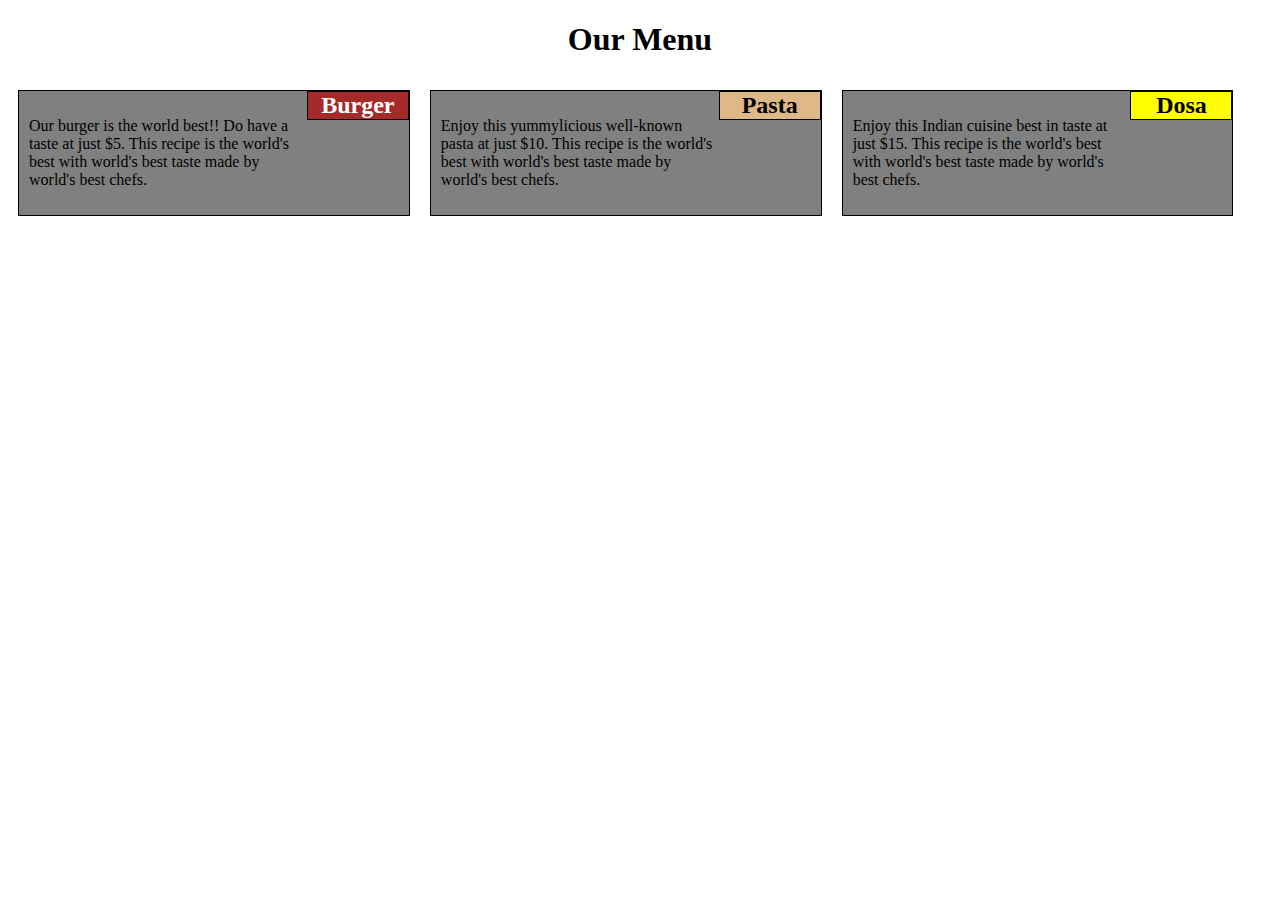
<file: Module-2-Assignment/index.html>
<!doctype html>
<html>
<head>
	<meta charset="utf-8">
	<meta name="viewport" content="width=device-width, initial-scale=1">
	<title>Module 2 Assignment</title>
	<link rel="stylesheet" href="module2_assignment.css">
</head>
<body>
	<div class="row">
		<h1>Our Menu</h1>
		<div class="col-lg-4 col-md-6 col-sm-12 section">
			<h2 id="head1">Burger</h2>
			<p> Our burger is the world best!! Do have a taste at just $5. This recipe is the world's best with world's best taste made by world's best chefs.</p>
		</div>
		<div class="col-lg-4 col-md-6 col-sm-12 section">
			<h2 id="head2">Pasta</h2>
			<p>Enjoy this yummylicious well-known pasta at just $10. This recipe is the world's best with world's best taste made by world's best chefs.</p>
		</div>
		<div class="col-lg-4 col-md-12 col-sm-12 section">
			<h2 id="head3">Dosa</h2>
			<p>Enjoy this Indian cuisine best in taste at just $15. This recipe is the world's best with world's best taste made by world's best chefs.</p>
		</div>
	</div>
</body>
</html>
</file>
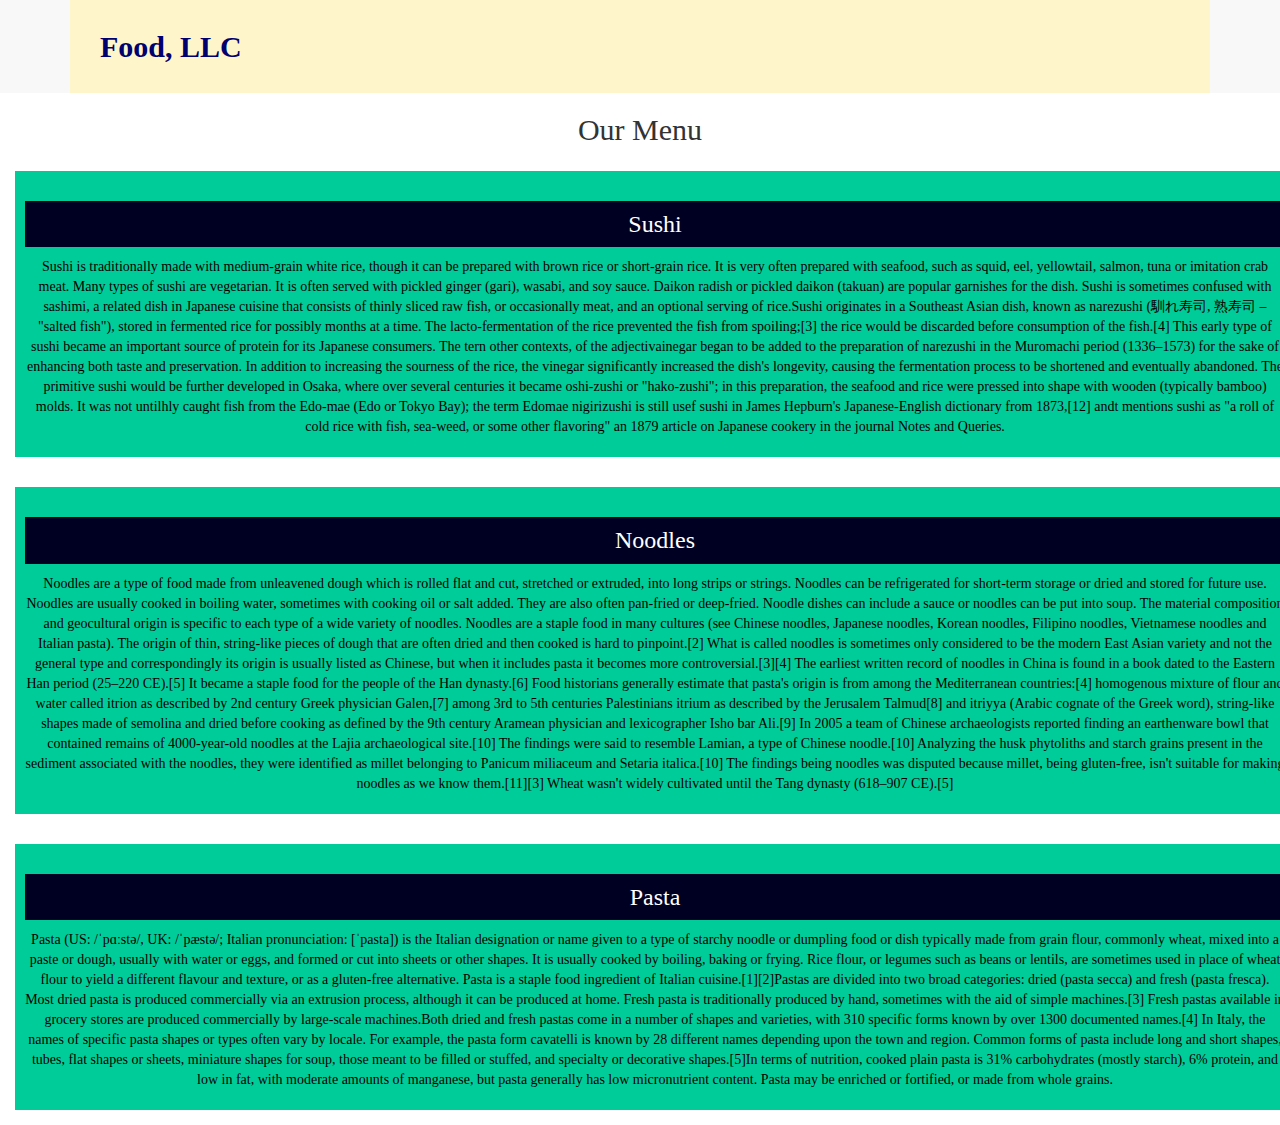
<file: Module-3-Assignment/index.html>
<!doctype html>
<html>
<head>
	<title>Module 3 Assignment</title>
    <meta charset="utf-8">
    <meta http-equiv="X-UA-Compatible" content="IE=edge">
    <meta name="viewport" content="width=device-width, initial-scale=1">
    <link rel="stylesheet" href="https://maxcdn.bootstrapcdn.com/bootstrap/3.4.1/css/bootstrap.min.css">
    <script src="https://ajax.googleapis.com/ajax/libs/jquery/3.5.1/jquery.min.js"></script>
    <script src="https://maxcdn.bootstrapcdn.com/bootstrap/3.4.1/js/bootstrap.min.js"></script>
	<link rel="stylesheet" type="text/css" href="css/module3_assignment.css">
</head>
<body>
	<header>
		<nav class="navbar-default">
			<div class="container">
				<div class="navbar-header">
					<a href="index.html"><h1 class="col-xs-6 col-md-12">Food, LLC</h1></a>
					<button type="button" class="navbar-toggle" data-toggle="collapse" data-target="#menu" aria-expanded="true">
						<span class="icon-bar"></span>
						<span class="icon-bar"></span>
						<span class="icon-bar"></span>
					</button>
				</div>
				<div class="collapse navbar-collapse text-center" id="menu">
					<ul class="nav navbar-nav navbar-right visible-xs">
						<li><a href="#item1">Sushi</a></li>
						<hr>
						<li><a href="#item2">Noodles</a></li>
						<hr>
						<li><a href="#item3">Pasta</a></li>
					</ul>
				</div>
			</div>
		</nav>
	</header>
	<div class="container-fluid text-center">
		<div class="row">
			<div class="col-sm-12">
				<h2>Our Menu</h2>
			</div>
			<div id="item1" class="item col-xs-12">
				<h3>Sushi</h3>
				<p>Sushi is traditionally made with medium-grain white rice, though it can be prepared with brown rice or short-grain rice. It is very often prepared with seafood, such as squid, eel, yellowtail, salmon, tuna or imitation crab meat. Many types of sushi are vegetarian. It is often served with pickled ginger (gari), wasabi, and soy sauce. Daikon radish or pickled daikon (takuan) are popular garnishes for the dish. Sushi is sometimes confused with sashimi, a related dish in Japanese cuisine that consists of thinly sliced raw fish, or occasionally meat, and an optional serving of rice.Sushi originates in a Southeast Asian dish, known as narezushi (馴れ寿司, 熟寿司 – "salted fish"), stored in fermented rice for possibly months at a time. The lacto-fermentation of the rice prevented the fish from spoiling;[3] the rice would be discarded before consumption of the fish.[4] This early type of sushi became an important source of protein for its Japanese consumers. The tern other contexts, of the adjectivainegar began to be added to the preparation of narezushi in the Muromachi period (1336–1573) for the sake of enhancing both taste and preservation. In addition to increasing the sourness of the rice, the vinegar significantly increased the dish's longevity, causing the fermentation process to be shortened and eventually abandoned. The primitive sushi would be further developed in Osaka, where over several centuries it became oshi-zushi or "hako-zushi"; in this preparation, the seafood and rice were pressed into shape with wooden (typically bamboo) molds. It was not untilhly caught fish from the Edo-mae (Edo or Tokyo Bay); the term Edomae nigirizushi is still usef sushi in James Hepburn's Japanese-English dictionary from 1873,[12] andt mentions sushi as "a roll of cold rice with fish, sea-weed, or some other flavoring" an 1879 article on Japanese cookery in the journal Notes and Queries.</p>
			</div>
			<div id="item2" class="item col-xs-12">
				<h3>Noodles</h3>
				<p>Noodles are a type of food made from unleavened dough which is rolled flat and cut, stretched or extruded, into long strips or strings. Noodles can be refrigerated for short-term storage or dried and stored for future use. Noodles are usually cooked in boiling water, sometimes with cooking oil or salt added. They are also often pan-fried or deep-fried. Noodle dishes can include a sauce or noodles can be put into soup. The material composition and geocultural origin is specific to each type of a wide variety of noodles. Noodles are a staple food in many cultures (see Chinese noodles, Japanese noodles, Korean noodles, Filipino noodles, Vietnamese noodles and Italian pasta). The origin of thin, string-like pieces of dough that are often dried and then cooked is hard to pinpoint.[2] What is called noodles is sometimes only considered to be the modern East Asian variety and not the general type and correspondingly its origin is usually listed as Chinese, but when it includes pasta it becomes more controversial.[3][4] The earliest written record of noodles in China is found in a book dated to the Eastern Han period (25–220 CE).[5] It became a staple food for the people of the Han dynasty.[6] Food historians generally estimate that pasta's origin is from among the Mediterranean countries:[4] homogenous mixture of flour and water called itrion as described by 2nd century Greek physician Galen,[7] among 3rd to 5th centuries Palestinians itrium as described by the Jerusalem Talmud[8] and itriyya (Arabic cognate of the Greek word), string-like shapes made of semolina and dried before cooking as defined by the 9th century Aramean physician and lexicographer Isho bar Ali.[9] In 2005 a team of Chinese archaeologists reported finding an earthenware bowl that contained remains of 4000-year-old noodles at the Lajia archaeological site.[10] The findings were said to resemble Lamian, a type of Chinese noodle.[10] Analyzing the husk phytoliths and starch grains present in the sediment associated with the noodles, they were identified as millet belonging to Panicum miliaceum and Setaria italica.[10] The findings being noodles was disputed because millet, being gluten-free, isn't suitable for making noodles as we know them.[11][3] Wheat wasn't widely cultivated until the Tang dynasty (618–907 CE).[5]</p>
			</div>
			<div id="item3" class="item col-xs-12">
				<h3>Pasta</h3>
				<p>Pasta (US: /ˈpɑːstə/, UK: /ˈpæstə/; Italian pronunciation: [ˈpasta]) is the Italian designation or name given to a type of starchy noodle or dumpling food or dish typically made from grain flour, commonly wheat, mixed into a paste or dough, usually with water or eggs, and formed or cut into sheets or other shapes. It is usually cooked by boiling, baking or frying. Rice flour, or legumes such as beans or lentils, are sometimes used in place of wheat flour to yield a different flavour and texture, or as a gluten-free alternative. Pasta is a staple food ingredient of Italian cuisine.[1][2]Pastas are divided into two broad categories: dried (pasta secca) and fresh (pasta fresca). Most dried pasta is produced commercially via an extrusion process, although it can be produced at home. Fresh pasta is traditionally produced by hand, sometimes with the aid of simple machines.[3] Fresh pastas available in grocery stores are produced commercially by large-scale machines.Both dried and fresh pastas come in a number of shapes and varieties, with 310 specific forms known by over 1300 documented names.[4] In Italy, the names of specific pasta shapes or types often vary by locale. For example, the pasta form cavatelli is known by 28 different names depending upon the town and region. Common forms of pasta include long and short shapes, tubes, flat shapes or sheets, miniature shapes for soup, those meant to be filled or stuffed, and specialty or decorative shapes.[5]In terms of nutrition, cooked plain pasta is 31% carbohydrates (mostly starch), 6% protein, and low in fat, with moderate amounts of manganese, but pasta generally has low micronutrient content. Pasta may be enriched or fortified, or made from whole grains. </p>
			</div>
		</div>
	</div>
</body>
</html>
</file>
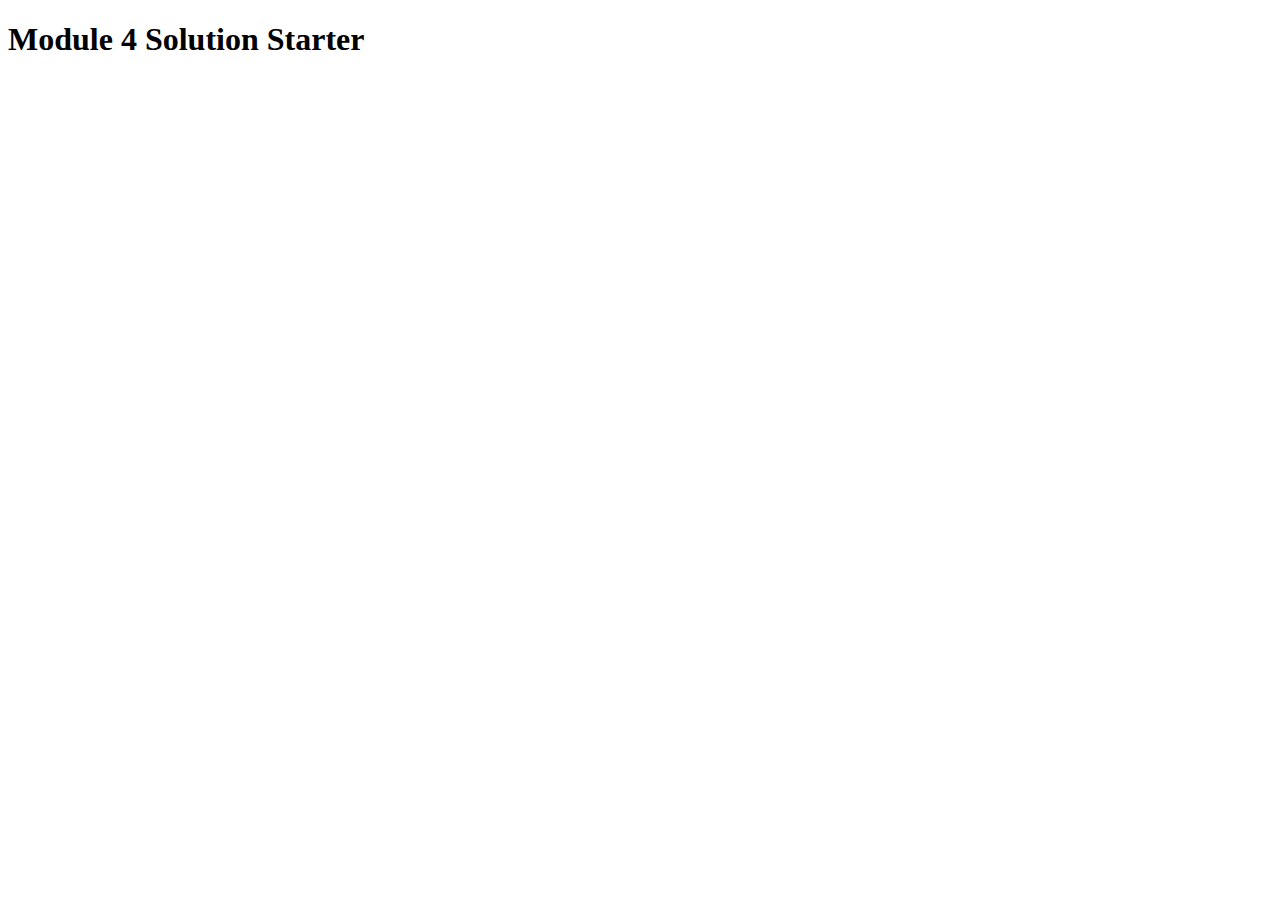
<file: Module-4-Assignment/index.html>
<!DOCTYPE html>
<html>
<head>
  <meta charset="utf-8">
  <title>Module 4 Solution Starter</title>
  <script>
    var names = []; // DO NOT REMOVE
  </script>
  <script src="SpeakHello.js"></script>
  <script src="SpeakGoodBye.js"></script>
  <script src="script.js"></script>
</head>
<body>
  <h1>Module 4 Solution Starter</h1>
</body>
</html>
</file>
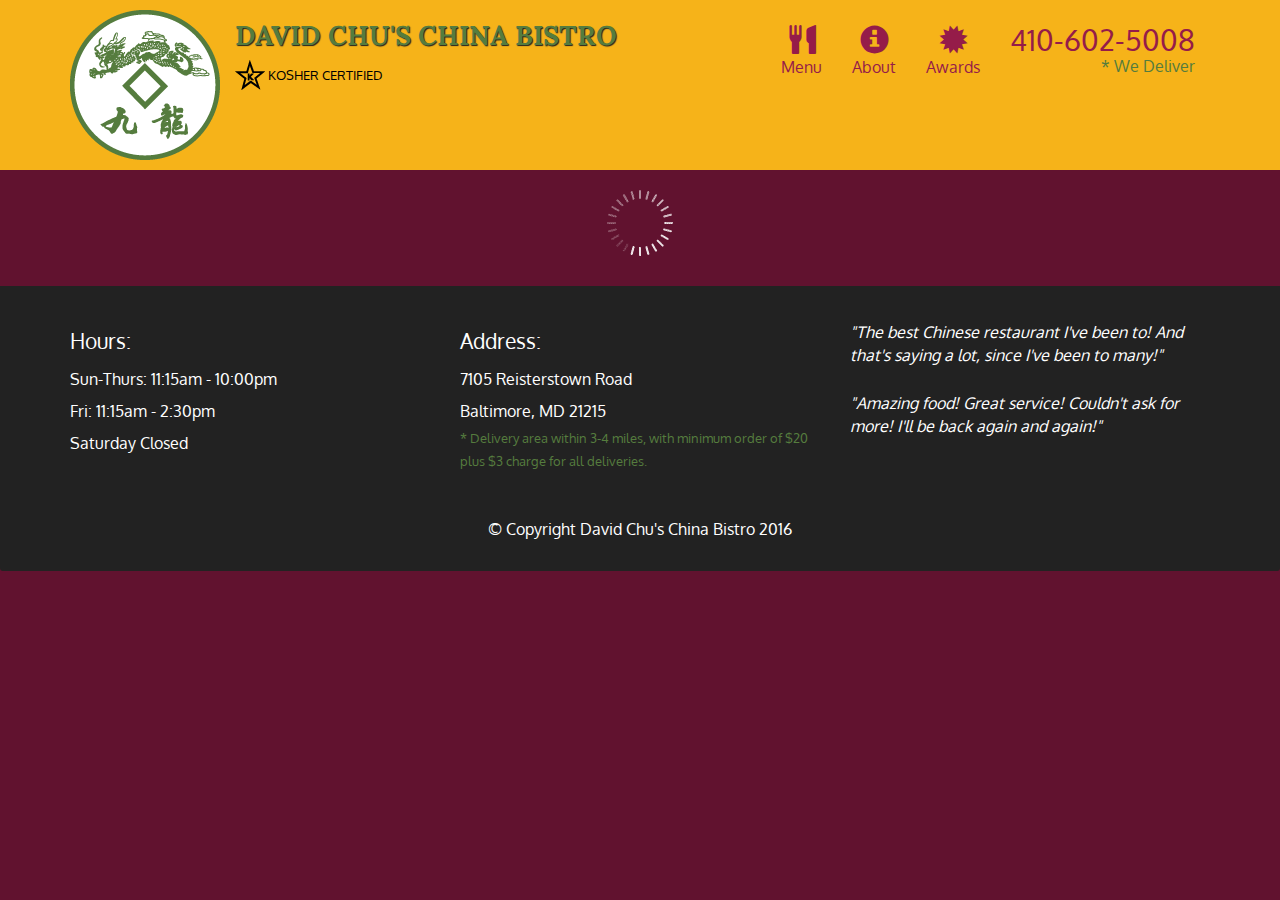
<file: Module-5-Assignment/index.html>
<!doctype html>
<html lang="en">
  <head>
    <meta charset="utf-8">
    <meta http-equiv="X-UA-Compatible" content="IE=edge">
    <meta name="viewport" content="width=device-width, initial-scale=1">
    <title>David Chu's China Bistro</title>
    <link rel="stylesheet" href="css/bootstrap.min.css">
    <link rel="stylesheet" href="css/styles.css">
    <link href='https://fonts.googleapis.com/css?family=Oxygen:400,300,700' rel='stylesheet' type='text/css'>
    <link href='https://fonts.googleapis.com/css?family=Lora' rel='stylesheet' type='text/css'>
  </head>
<body>
  <header>
    <nav id="header-nav" class="navbar navbar-default">
      <div class="container">
        <div class="navbar-header">
          <a href="index.html" class="pull-left visible-md visible-lg">
            <div id="logo-img" alt="Logo image"></div>
          </a>

          <div class="navbar-brand">
            <a href="index.html"><h1>David Chu's China Bistro</h1></a>
            <p>
              <img src="images/star-k-logo.png" alt="Kosher certification">
              <span>Kosher Certified</span>
            </p>
          </div>

          <button id="navbarToggle" type="button" class="navbar-toggle collapsed" data-toggle="collapse" data-target="#collapsable-nav" aria-expanded="false">
            <span class="sr-only">Toggle navigation</span>
            <span class="icon-bar"></span>
            <span class="icon-bar"></span>
            <span class="icon-bar"></span>
          </button>
        </div>
        
        <div id="collapsable-nav" class="collapse navbar-collapse">
           <ul id="nav-list" class="nav navbar-nav navbar-right">
            <li id="navHomeButton" class="visible-xs active">
              <a href="index.html">
                <span class="glyphicon glyphicon-home"></span> Home</a>
            </li>
            <li id="navMenuButton">
              <a href="#" onclick="$dc.loadMenuCategories();">
                <span class="glyphicon glyphicon-cutlery"></span><br class="hidden-xs"> Menu</a>
            </li>
            <li>
              <a href="#">
                <span class="glyphicon glyphicon-info-sign"></span><br class="hidden-xs"> About</a>
            </li>
            <li>
              <a href="#">
                <span class="glyphicon glyphicon-certificate"></span><br class="hidden-xs"> Awards</a>
            </li>
            <li id="phone" class="hidden-xs">
              <a href="tel:410-602-5008">
                <span>410-602-5008</span></a><div>* We Deliver</div>
            </li>
          </ul><!-- #nav-list -->
        </div><!-- .collapse .navbar-collapse -->
      </div><!-- .container -->
    </nav><!-- #header-nav -->
  </header>

  <div id="call-btn" class="visible-xs">
    <a class="btn" href="tel:410-602-5008">
    <span class="glyphicon glyphicon-earphone"></span>
    410-602-5008
    </a>
  </div>
  <div id="xs-deliver" class="text-center visible-xs">* We Deliver</div>

  <div id="main-content" class="container"></div>

  <footer class="panel-footer">
    <div class="container">
      <div class="row">
        <section id="hours" class="col-sm-4">
          <span>Hours:</span><br>
          Sun-Thurs: 11:15am - 10:00pm<br>
          Fri: 11:15am - 2:30pm<br>
          Saturday Closed
          <hr class="visible-xs">
        </section>
        <section id="address" class="col-sm-4">
          <span>Address:</span><br>
          7105 Reisterstown Road<br>
          Baltimore, MD 21215
          <p>* Delivery area within 3-4 miles, with minimum order of $20 plus $3 charge for all deliveries.</p>
          <hr class="visible-xs">
        </section>
        <section id="testimonials" class="col-sm-4">
          <p>"The best Chinese restaurant I've been to! And that's saying a lot, since I've been to many!"</p>
          <p>"Amazing food! Great service! Couldn't ask for more! I'll be back again and again!"</p>
        </section>
      </div>
      <div class="text-center">&copy; Copyright David Chu's China Bistro 2016</div>
    </div>
  </footer>

  <!-- jQuery (Bootstrap JS plugins depend on it) -->
  <script src="js/jquery-2.1.4.min.js"></script>
  <script src="js/bootstrap.min.js"></script>
  <script src="js/ajax-utils.js"></script>
  <script src="js/script.js"></script>
</body>
</html>
</file>
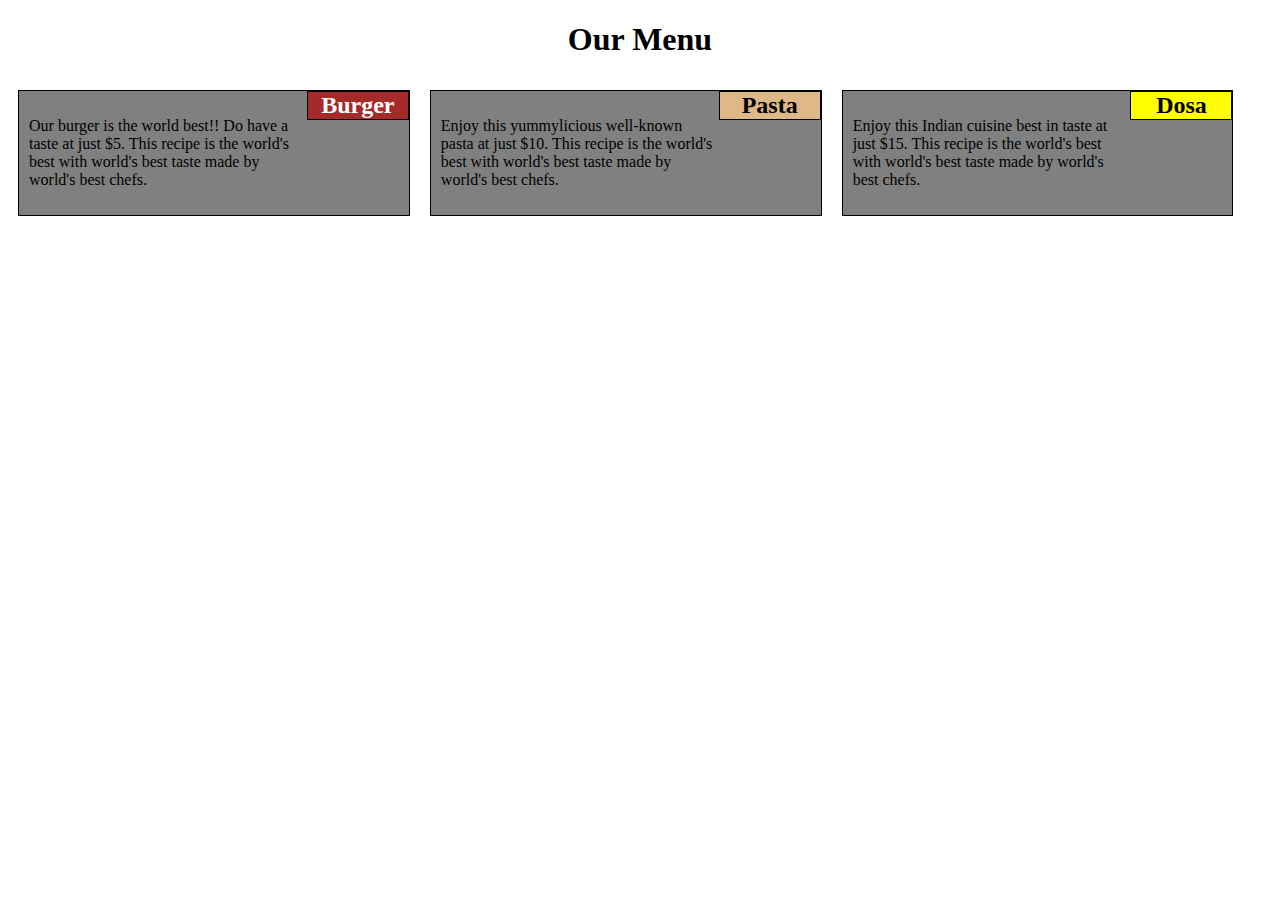
<file: Module-2-Assignment/module2_assignment.html>
<!doctype html>
<html>
<head>
	<meta charset="utf-8">
	<meta name="viewport" content="width=device-width, initial-scale=1">
	<title>Module 2 Assignment</title>
	<link rel="stylesheet" href="css/module2_assignment.css">
</head>
<body>
	<div class="row">
		<h1>Our Menu</h1>
		<div class="col-lg-4 col-md-6 col-sm-12 section">
			<h2 id="head1">Burger</h2>
			<p> Our burger is the world best!! Do have a taste at just $5. This recipe is the world's best with world's best taste made by world's best chefs.</p>
		</div>
		<div class="col-lg-4 col-md-6 col-sm-12 section">
			<h2 id="head2">Pasta</h2>
			<p>Enjoy this yummylicious well-known pasta at just $10. This recipe is the world's best with world's best taste made by world's best chefs.</p>
		</div>
		<div class="col-lg-4 col-md-12 col-sm-12 section">
			<h2 id="head3">Dosa</h2>
			<p>Enjoy this Indian cuisine best in taste at just $15. This recipe is the world's best with world's best taste made by world's best chefs.</p>
		</div>
	</div>
</body>
</html>
</file>
<file: Module-2-Assignment/module2_assignment.css>
.row{
	box-sizing: border-box;
	font-family: cursive;
	position: relative;
}
.section{
	background-color: grey;
	border: 1px solid black;
	box-sizing: border-box;
	margin: 10px;
	position: relative;
}
h2{
	border: 1px solid black;
	width: 100px;
	float: right;
	position: relative; 
	top: -20px;
	text-align: center;
}
#head1{
	background-color: #A52A2A;
	color: white;
}
#head2{
	background-color: #DEB887;
}
#head3{
	background-color: yellow;
}
h1{
	text-align: center;
}
p{
	padding: 10px;
}
@media (min-width: 992px){
	.col-lg-1, .col-lg-2, .col-lg-3, .col-lg-4, .col-lg-5, .col-lg-6, .col-lg-7, .col-lg-8, .col-lg-9, .col-lg-10, .col-lg-11, .col-lg-12 {
    float: left;
  }
  .col-lg-1 {
    width: 8.33%;
  }
  .col-lg-2 {
    width: 16.66%;
  }
  .col-lg-3 {
    width: 25%;
  }
  .col-lg-4 {
    width: 31%;
  }
  .col-lg-5 {
    width: 41.66%;
  }
  .col-lg-6 {
    width: 50%;
  }
  .col-lg-7 {
    width: 58.33%;
  }
  .col-lg-8 {
    width: 66.66%;
  }
  .col-lg-9 {
    width: 74.99%;
  }
  .col-lg-10 {
    width: 83.33%;
  }
  .col-lg-11 {
    width: 91.66%;
  }
  .col-lg-12 {
  	width: 100%;
  }
}
@media (min-width: 768px) and (max-width: 991px){
	.col-md-1, .col-md-2, .col-md-3, .col-md-4, .col-md-5, .col-md-6, .col-md-7, .col-md-8, .col-md-9, .col-md-10, .col-md-11, .col-md-12 {
    float: left;
  }
  .col-md-1 {
    width: 8.33%;
  }
  .col-md-2 {
    width: 16.66%;
  }
  .col-md-3 {
    width: 25%;
  }
  .col-md-4 {
    width: 33.33%;
  }
  .col-md-5 {
    width: 41.66%
  }
  .col-md-6 {
    width: 47%;
  }
  .col-md-7 {
    width: 58.33%;
  }
  .col-md-8 {
    width: 66.66%;
  }
  .col-md-9 {
    width: 74.99%;
  }
  .col-md-10 {
    width: 83.33%;
  }
  .col-md-11 {
    width: 91.66%;
  }
  .col-md-12 {
    width: 97%;
  }
}
@media (max-width: 767px){
	.col-sm-1, .col-sm-2, .col-sm-3, .col-sm-4, .col-sm-5, .col-sm-6, .col-sm-7, .col-sm-8, .col-sm-9, .col-sm-10, .col-sm-11, .col-sm-12 {
    float: left;
  }
  .col-sm-1 {
    width: 8.33%;
  }
  .col-sm-2 {
    width: 16.66%;
  }
  .col-sm-3 {
    width: 25%;
  }
  .col-sm-4 {
    width: 33.33%;
  }
  .col-sm-5 {
    width: 41.66%;
  }
  .col-sm-6 {
    width: 50%;
  }
  .col-sm-7 {
    width: 58.33%;
  }
  .col-sm-8 {
    width: 66.66%;
  }
  .col-sm-9 {
    width: 74.99%;
  }
  .col-sm-10 {
    width: 83.33%;
  }
  .col-sm-11 {
    width: 91.66%;
  }
  .col-sm-12 {
    width: 97%;
  }
}
</file>
<file: Module-3-Assignment/css/module3_assignment.css>
*{
	box-sizing: border-box;
}
h1{
	font-size: 30px;
	margin: 15px;
	padding: 15px;
	font-weight: bold;
	color: #000070;
}
.item{
	background-color:#00cc99;
	margin: 15px;
	padding: 10px;
	color: black;
}
#menu{
	background-color: #FEF5CA;
}
h3{
	background-color: #000022;
	color: white;
	padding: 10px;
}
body{
	font-family: cursive;
}
button{
	bottom: -25px;
}
</file>
<file: Module-5-Assignment/css/styles.css>
body {
  font-size: 16px;
  color: #fff;
  background-color: #61122f;
  font-family: 'Oxygen', sans-serif;
}

/** HEADER **/
#header-nav {
  background-color: #f6b319;
  border-radius: 0;
  border: 0;
}

#logo-img {
  background: url('../images/restaurant-logo_large.png') no-repeat;
  width: 150px;
  height: 150px;
  margin: 10px 15px 10px 0;
}

.navbar-brand {
  padding-top: 25px;
}
.navbar-brand h1 { /* Restaurant name */
  font-family: 'Lora', serif;
  color: #557c3e;
  font-size: 1.5em;
  text-transform: uppercase;
  font-weight: bold;
  text-shadow: 1px 1px 1px #222;
  margin-top: 0;
  margin-bottom: 0;
  line-height: .75;
}
.navbar-brand a:hover, .navbar-brand a:focus {
  text-decoration: none;
}
.navbar-brand p { /* Kosher cert */
  color: #000;
  text-transform: uppercase;
  font-size: .7em;
  margin-top: 15px;
}
.navbar-brand p span { /* Star-K */
  vertical-align: middle;
}

#nav-list {
  margin-top: 10px;
}
#nav-list a {
  color: #951C49;
  text-align: center;
}
#nav-list a:hover {
  background: #E7E7E7;
}
#nav-list a span {
  font-size: 1.8em;
}

#phone {
  margin-top: 5px;
}
#phone a { /* Phone number */
  text-align: right;
  padding-bottom: 0;
}
#phone div { /* We Deliver */
  color: #557c3e;
  text-align: right;
  padding-right: 15px;
}

.navbar-header button.navbar-toggle, .navbar-header .icon-bar {
  border: 1px solid #61122f;
}
.navbar-header button.navbar-toggle {
  clear: both;
  margin-top: -30px;
}
/* END HEADER */

/* FOOTER */
.panel-footer {
  margin-top: 30px;
  padding-top: 35px;
  padding-bottom: 30px;
  background-color: #222;
  border-top: 0;
}
.panel-footer div.row {
  margin-bottom: 35px;
}
#hours, #address {
  line-height: 2;
}
#hours > span, #address > span {
  font-size: 1.3em;
}
#address p {
  color: #557c3e;
  font-size: .8em;
  line-height: 1.8;
}
#testimonials {
  font-style: italic;
}
#testimonials p:nth-child(2) {
  margin-top: 25px;
}
/* END FOOTER */



/* HOME PAGE */
.container .jumbotron {
  box-shadow: 0 0 50px #3F0C1F;
  border: 2px solid #3F0C1F;
}

#menu-tile, #specials-tile, #map-tile {
  height: 250px;
  width: 100%;
  margin-bottom: 15px;
  position: relative;
  border: 2px solid #3F0C1F;
  overflow: hidden;
}
#menu-tile:hover, #specials-tile:hover, #map-tile:hover {
  box-shadow: 0 1px 5px 1px #cccccc;
}
#menu-tile {
  background: url('../images/menu-tile.jpg') no-repeat;
  background-position: center;
}
#specials-tile {
  background: url('../images/specials-tile.jpg') no-repeat;
  background-position: center;
}
#menu-tile span, #specials-tile span, #map-tile span {
  position: absolute;
  bottom: 0;
  right: 0;
  width: 100%;
  text-align: center;
  font-size: 1.6em;
  text-transform: uppercase;
  background-color: #000;
  color: #fff;
  opacity: .8;
}
/* END HOME PAGE */

/* MENU CATEGORIES PAGE */
.category-tile { 
  position: relative;
  border: 2px solid #3F0C1F;
  overflow: hidden;
  width: 200px;
  height: 200px;
  margin: 0 auto 15px;
}
.category-tile span {
  position: absolute;
  bottom: 0;
  right: 0;
  width: 100%;
  text-align: center;
  font-size: 1.2em;
  text-transform: uppercase;
  background-color: #000;
  color: #fff;
  opacity: .8;
}
.category-tile:hover {
  box-shadow: 0 1px 5px 1px #cccccc;
}

#menu-categories-title + div {
  margin-bottom: 50px;
}
/* END MENU CATEGORIES PAGE */

/* SINGLE CATEGORY PAGE */
.menu-item-tile {
  margin-bottom: 25px;
}
.menu-item-tile hr {
  width: 80%;
}
.menu-item-tile .menu-item-price {
  font-size: 1.1em;
  text-align: right;
  margin-top: -15px;
  margin-right: -15px;
}
.menu-item-tile .menu-item-price span {
  font-size: .6em;
}
.menu-item-photo {
  position: relative;
  border: 2px solid #3F0C1F; 
  overflow: hidden;
  padding: 0;
  margin-right: -15px;
  margin-left: auto;
  margin-bottom: 20px;
  max-width: 250px;
}
.menu-item-photo div {
  position: absolute;
  bottom: 0;
  right: 0;
  width: 80px;
  background-color: #557c3e;
  text-align: center;
}
.menu-item-description {
  padding-right: 30px;
}
h3.menu-item-title {
  margin: 0 0 10px;
}
.menu-item-details {
  font-size: .9em;
  font-style: italic;
}
/* END SINGLE CATEGORY PAGE */


/********** Large devices only **********/
@media (min-width: 1200px) {
  .container .jumbotron {
    background: url('../images/jumbotron_1200.jpg') no-repeat;
    height: 675px;
  }
}

/********** Medium devices only **********/
@media (min-width: 992px) and (max-width: 1199px) {
  /* Header */
  #logo-img {
    background: url('../images/restaurant-logo_medium.png') no-repeat;
    width: 100px;
    height: 100px;
    margin: 5px 5px 5px 0;
  }
  /* End Header */

  /* Home Page */
  .container .jumbotron {
    background: url('../images/jumbotron_992.jpg') no-repeat;
    height: 558px;
  }
  /* End Home Page */
}

/********** Small devices only **********/
@media (min-width: 768px) and (max-width: 991px) {
  /* Home Page */
  .container .jumbotron {
    background: url('../images/jumbotron_768.jpg') no-repeat;
    height: 432px;
  }
  /* End Home Page */
}

/********** Extra small devices only **********/
@media (max-width: 767px) {
  /* Header */
  .navbar-brand {
    padding-top: 10px;
    height: 80px;
  }
  .navbar-brand h1 { /* Restaurant name */
    padding-top: 10px;
    font-size: 5vw; /* 1vw = 1% of viewport width */
  }
  .navbar-brand p { /* Kosher cert */
    font-size: .6em;
    margin-top: 12px;
  }
  .navbar-brand p img { /* Star-K */
    height: 20px;
  }

  #collapsable-nav a { /* Collapsed nav menu text */
    font-size: 1.2em;
  }
  #collapsable-nav a span { /* Collapsed nav menu glyph */
    font-size: 1em;
    margin-right: 5px;
  }

  #call-btn > a {
    font-size: 1.5em;
    display: block;
    margin: 0 20px;
    padding: 10px;
    border: 2px solid #fff;
    background-color: #f6b319;
    color: #951c49;
  }
  #xs-deliver {
    margin-top: 5px;
    font-size: .7em;
    letter-spacing: .1em;
    text-transform: uppercase;
  }
  /* End Header */

  /* Footer */
  .panel-footer section {
    margin-bottom: 30px;
    text-align: center;
  }
  .panel-footer section:nth-child(3) {
    margin-bottom: 0; /* margin already exists on the whole row */
  }
  .panel-footer section hr {
    width: 50%;
  }
  /* End Footer */

  /* Home Page */
  .container .jumbotron {
    margin-top: 30px;
    padding: 0;
  }
  #menu-tile, #specials-tile {
    width: 360px;
    margin: 0 auto 15px;
  }

  .menu-item-photo {
    margin-right: auto;
  }
  .menu-item-tile .menu-item-price {
    text-align: center;
  }
  .menu-item-description {
    text-align: center;;
  }
}


/********** Super extra small devices Only :-) (e.g., iPhone 4) **********/
@media (max-width: 479px) {
  /* Header */
  .navbar-brand h1 { /* Restaurant name */
    padding-top: 5px;
    font-size: 6vw;
  }
  /* End Header */
  
  /* Home page */
  #menu-tile, #specials-tile {
    width: 280px;
    margin: 0 auto 15px;
  }

  .col-xxs-12 {
    position: relative;
    min-height: 1px;
    padding-right: 15px;
    padding-left: 15px;
    float: left;
    width: 100%;
  }
}
</file>
<file: Module-2-Assignment/css/module2_assignment.css>
.row{
	box-sizing: border-box;
	font-family: cursive;
	position: relative;
}
.section{
	background-color: grey;
	border: 1px solid black;
	box-sizing: border-box;
	margin: 10px;
	position: relative;
}
h2{
	border: 1px solid black;
	width: 100px;
	float: right;
	position: relative; 
	top: -20px;
	text-align: center;
}
#head1{
	background-color: #A52A2A;
	color: white;
}
#head2{
	background-color: #DEB887;
}
#head3{
	background-color: yellow;
}
h1{
	text-align: center;
}
p{
	padding: 10px;
}
@media (min-width: 992px){
	.col-lg-1, .col-lg-2, .col-lg-3, .col-lg-4, .col-lg-5, .col-lg-6, .col-lg-7, .col-lg-8, .col-lg-9, .col-lg-10, .col-lg-11, .col-lg-12 {
    float: left;
  }
  .col-lg-1 {
    width: 8.33%;
  }
  .col-lg-2 {
    width: 16.66%;
  }
  .col-lg-3 {
    width: 25%;
  }
  .col-lg-4 {
    width: 31%;
  }
  .col-lg-5 {
    width: 41.66%;
  }
  .col-lg-6 {
    width: 50%;
  }
  .col-lg-7 {
    width: 58.33%;
  }
  .col-lg-8 {
    width: 66.66%;
  }
  .col-lg-9 {
    width: 74.99%;
  }
  .col-lg-10 {
    width: 83.33%;
  }
  .col-lg-11 {
    width: 91.66%;
  }
  .col-lg-12 {
  	width: 100%;
  }
}
@media (min-width: 768px) and (max-width: 991px){
	.col-md-1, .col-md-2, .col-md-3, .col-md-4, .col-md-5, .col-md-6, .col-md-7, .col-md-8, .col-md-9, .col-md-10, .col-md-11, .col-md-12 {
    float: left;
  }
  .col-md-1 {
    width: 8.33%;
  }
  .col-md-2 {
    width: 16.66%;
  }
  .col-md-3 {
    width: 25%;
  }
  .col-md-4 {
    width: 33.33%;
  }
  .col-md-5 {
    width: 41.66%
  }
  .col-md-6 {
    width: 47%;
  }
  .col-md-7 {
    width: 58.33%;
  }
  .col-md-8 {
    width: 66.66%;
  }
  .col-md-9 {
    width: 74.99%;
  }
  .col-md-10 {
    width: 83.33%;
  }
  .col-md-11 {
    width: 91.66%;
  }
  .col-md-12 {
    width: 97%;
  }
}
@media (max-width: 767px){
	.col-sm-1, .col-sm-2, .col-sm-3, .col-sm-4, .col-sm-5, .col-sm-6, .col-sm-7, .col-sm-8, .col-sm-9, .col-sm-10, .col-sm-11, .col-sm-12 {
    float: left;
  }
  .col-sm-1 {
    width: 8.33%;
  }
  .col-sm-2 {
    width: 16.66%;
  }
  .col-sm-3 {
    width: 25%;
  }
  .col-sm-4 {
    width: 33.33%;
  }
  .col-sm-5 {
    width: 41.66%;
  }
  .col-sm-6 {
    width: 50%;
  }
  .col-sm-7 {
    width: 58.33%;
  }
  .col-sm-8 {
    width: 66.66%;
  }
  .col-sm-9 {
    width: 74.99%;
  }
  .col-sm-10 {
    width: 83.33%;
  }
  .col-sm-11 {
    width: 91.66%;
  }
  .col-sm-12 {
    width: 97%;
  }
}
</file>
